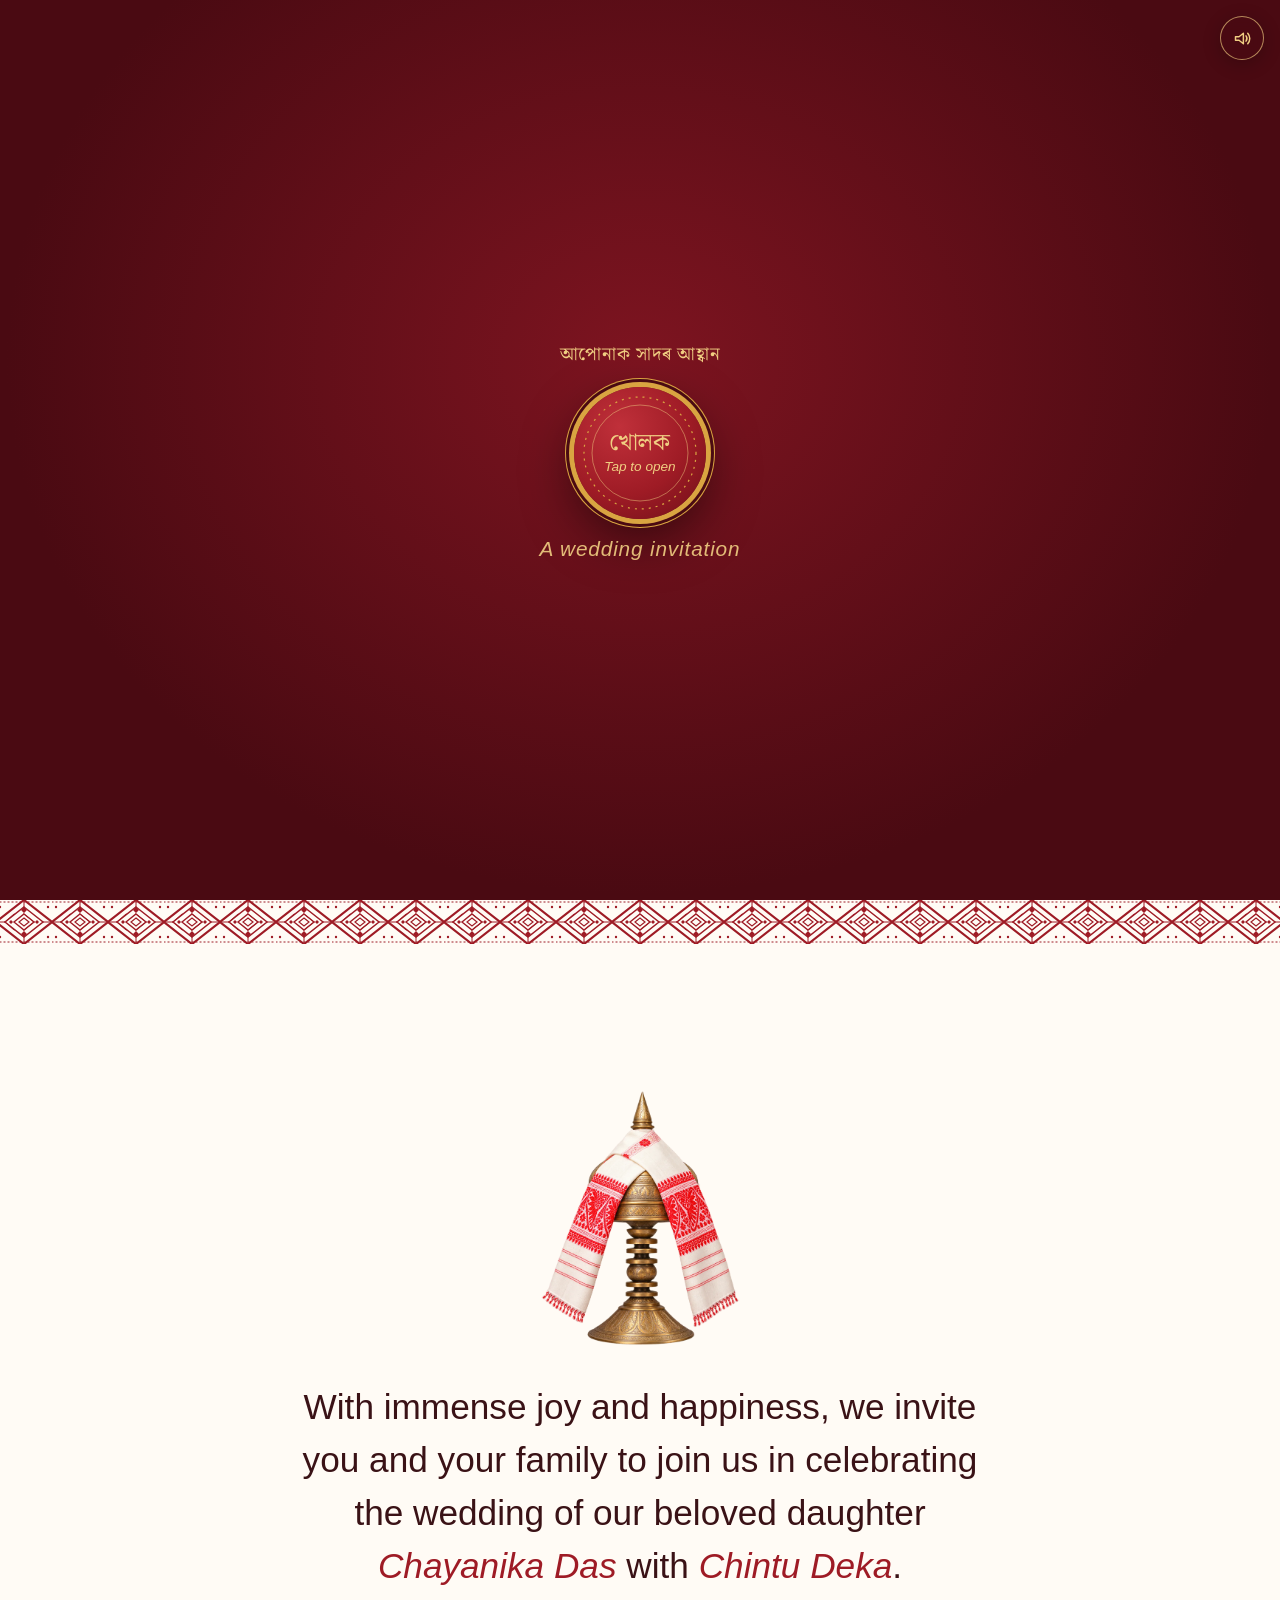
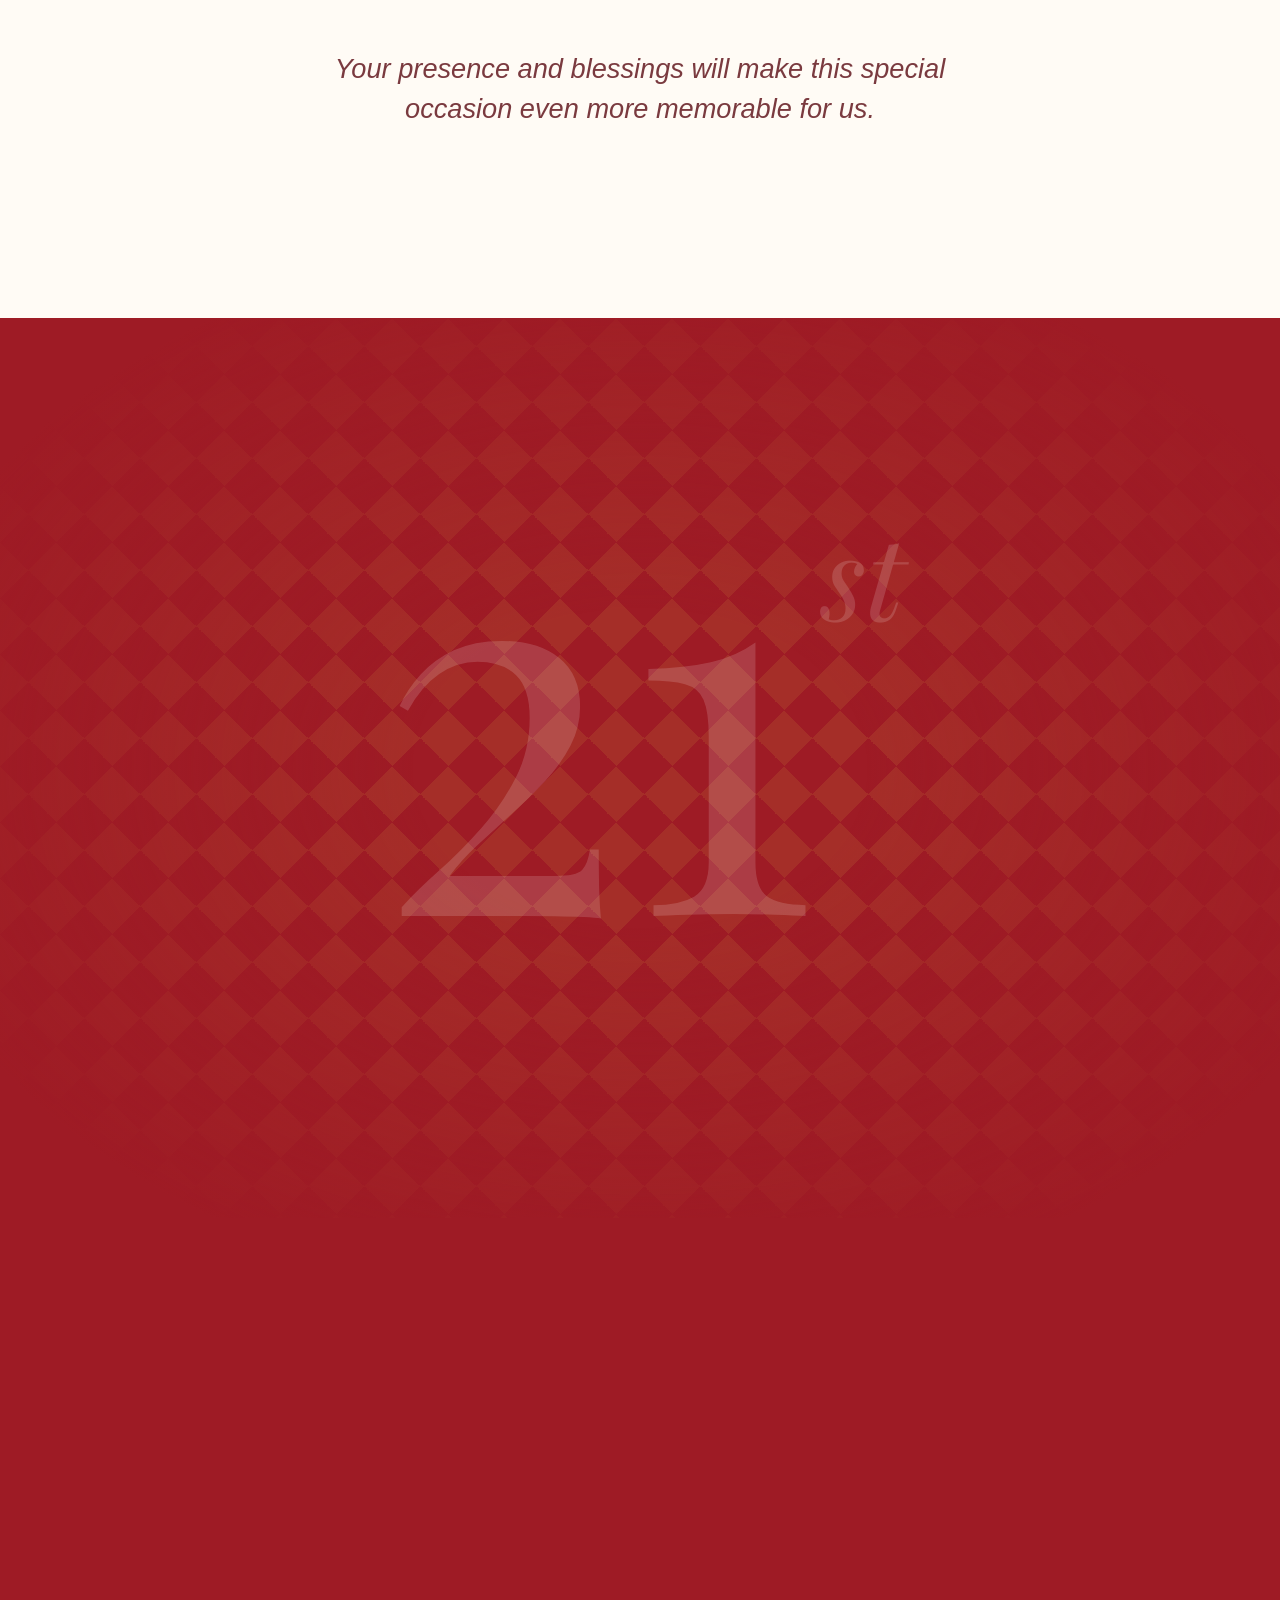
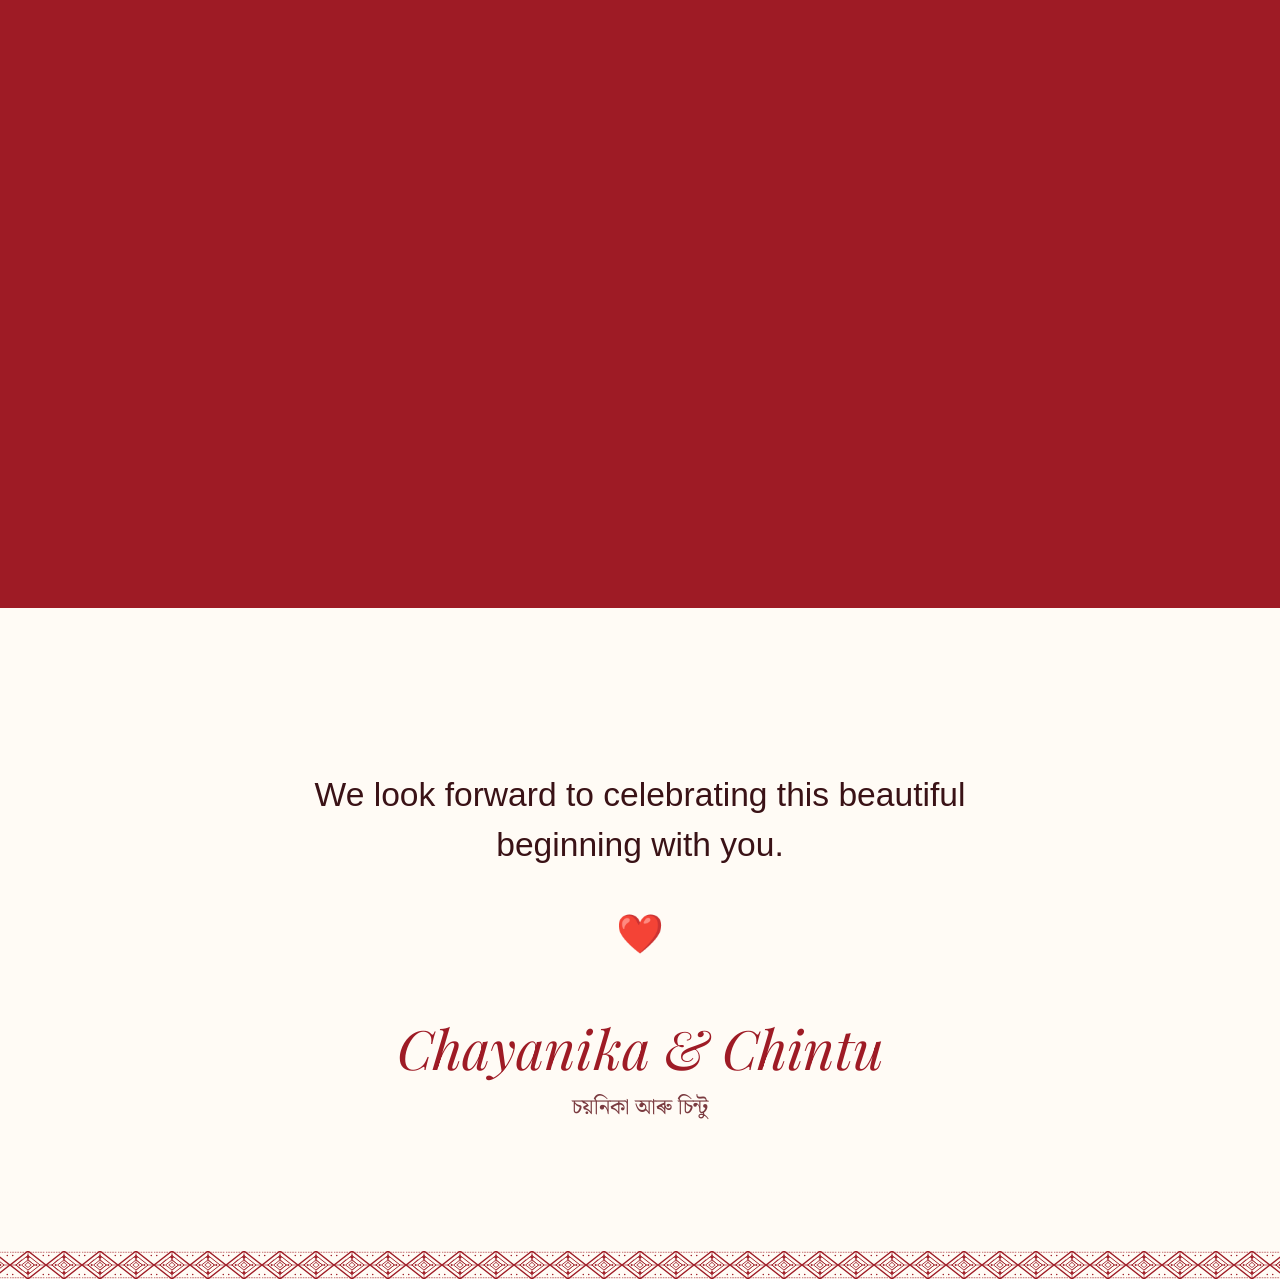
<file: index.html>
<!DOCTYPE html>
<html lang="en">
<head>
<meta charset="utf-8">
<meta name="viewport" content="width=device-width, initial-scale=1, viewport-fit=cover">
<title>Chayanika weds Chintu · 21 November 2026</title>
<link rel="preconnect" href="https://fonts.googleapis.com">
<link href="https://fonts.googleapis.com/css2?family=Playfair+Display:ital,wght@0,400;0,500;1,400;1,500&family=Noto+Serif+Bengali:wght@400;600&display=swap" rel="stylesheet">
<link rel="stylesheet" href="wedding-invitation.css">
</head>
<body class="locked">
<div id="thread"></div>
<audio id="wedding-music" src="Wedding%20Invitation.mp3" loop autoplay preload="auto"></audio>
<button class="music-toggle" id="music-toggle" type="button" aria-label="Turn music off" aria-pressed="true">
  <svg class="music-on" viewBox="0 0 24 24" aria-hidden="true"><path d="M4 10v4h4l5 4V6l-5 4H4Z"/><path d="M16 9a5 5 0 0 1 0 6m2-9a9 9 0 0 1 0 12"/></svg>
  <svg class="music-off" viewBox="0 0 24 24" aria-hidden="true"><path d="M4 10v4h4l5 4V6l-5 4H4Z"/><path d="m17 9 5 6m0-6-5 6"/></svg>
</button>

<!-- gate with seal -->
<section id="gate" aria-label="Invitation envelope">
  <div class="gamusa top"></div>
  <div class="gate-in">
    <p class="bn">আপোনাক সাদৰ আহ্বান</p>
    <button class="seal" id="seal" aria-label="Open the invitation">
      <svg viewBox="0 0 132 132" aria-hidden="true"><circle cx="66" cy="66" r="56" fill="none" stroke="#D9A441" stroke-width="1.2" stroke-dasharray="2 5"/><circle cx="66" cy="66" r="48" fill="none" stroke="#F0CE82" stroke-width=".8" opacity=".6"/></svg>
      <span>খোলক<small>Tap to open</small></span>
    </button>
    <p class="en">A wedding invitation</p>
  </div>
  <div class="gamusa bot"></div>
</section>

<main>
  <!-- hero -->
  <header class="hero">
    <div class="hero-in">
      <p class="blessing">শুভ বিবাহ</p>
      <h1>
        <span class="name n1"><span>Chayanika Das</span></span>
        <span class="weds">weds</span>
        <span class="name n2"><span>Chintu Deka</span></span>
      </h1>
      <p class="bn-name">চয়নিকা দাস &nbsp;•&nbsp; চিন্টু ডেকা</p>
      <p class="hero-date">21 · 11 · 2026</p>
    </div>
    <a class="scroll-hint" href="#close">
      <svg viewBox="0 0 24 24" aria-hidden="true"><path d="M12 4v15m-6-6 6 6 6-6"/></svg>
      <span>Keep scrolling</span>
    </a>
  </header>
  <div class="gamusa"></div>

  <div class="page">
    <!-- invitation -->
    <section class="invite" id="invite">
      <img src="sorai.webp" alt="Sorai" class="sorai" width="200" height="auto">
      <p class="rv">With immense joy and happiness, we invite you and your family to join us in celebrating the wedding of our beloved daughter <span class="names">Chayanika Das</span> with <span class="names">Chintu Deka</span>.</p>
      <p class="rv soft">Your presence and blessings will make this special occasion even more memorable for us.</p>
    </section>

    <!-- date -->
    <section class="when" id="when" aria-label="Date and time">
      <div class="pin"><div class="pin-in">
        <div class="day">Saturday</div>
        <div class="big">21<sup>st</sup></div>
        <div class="mon">NOVEMBER 2026</div>
        <div class="time">1 pm onwards</div>
      </div></div>
    </section>

    <!-- closing -->
    <section class="close" id="close">
      <p class="rv">We look forward to celebrating this beautiful beginning with you.</p>
      <div class="heart rv" aria-hidden="true">❤️</div>
      <div class="sign rv">Chayanika &amp; Chintu<small>চয়নিকা আৰু চিন্টু</small></div>
    </section>
  </div>
</main>
<footer><div class="gamusa slim"></div></footer>

<script src="wedding-invitation.js?v=7"></script>
</body>
</html>
</file>
<file: wedding-invitation.css>
:root{
  --red:#9E1B25; --deep:#4A0A12; --gold:#D9A441; --gold2:#F0CE82; --ivory:#FFFBF5; --ink:#3A1216;
  --serif:Arial,Helvetica,sans-serif;
  --display:'Playfair Display',Georgia,serif;
  --bn:'Noto Serif Bengali',serif;
  box-sizing:border-box; padding-top:env(safe-area-inset-top,0px); padding-bottom:env(safe-area-inset-bottom,0px);
  color-scheme:light;
}
html{scroll-padding-top:env(safe-area-inset-top,0px);scroll-behavior:smooth}
*,*::before,*::after{box-sizing:inherit}
body{margin:0;background:var(--deep);color:var(--ink);font-family:var(--serif);overflow-x:hidden}
body.locked{overflow:hidden;height:100%}
html,body{height:auto}

/* Woven diamond motif inspired by traditional Assamese gamusa patterns */
.gamusa{height:44px;background:var(--ivory) url("gamusa-pattern.svg") repeat-x center/56px 44px}
.gamusa.slim{height:28px;background-size:36px 28px}

/* progress thread */
#thread{position:fixed;top:0;left:0;height:3px;width:100%;transform-origin:0 50%;transform:scaleX(0);background:var(--gold);z-index:20}
.music-toggle{position:fixed;z-index:60;top:calc(16px + env(safe-area-inset-top,0px));right:calc(16px + env(safe-area-inset-right,0px));
  display:grid;place-items:center;width:44px;height:44px;padding:10px;border:1px solid rgba(240,206,130,.65);border-radius:50%;
  background:rgba(74,10,18,.78);color:var(--gold2);cursor:pointer;backdrop-filter:blur(8px);
  box-shadow:0 4px 18px rgba(0,0,0,.22);transition:background .2s,transform .2s}
.music-toggle:hover{background:rgba(116,22,32,.92);transform:scale(1.06)}
.music-toggle:focus-visible{outline:2px solid var(--gold2);outline-offset:3px}
.music-toggle svg{width:21px;height:21px;fill:none;stroke:currentColor;stroke-width:1.7;stroke-linecap:round;stroke-linejoin:round}
.music-toggle .music-off{display:none}
.music-toggle[aria-pressed="false"] .music-on{display:none}
.music-toggle[aria-pressed="false"] .music-off{display:block}

/* ---------- gate ---------- */
#gate{position:fixed;inset:0;z-index:50;display:grid;place-items:center;text-align:center;
  background:radial-gradient(ellipse at 50% 40%,#7d1420,var(--deep) 70%);color:var(--gold2);
  transition:transform 1.4s cubic-bezier(.7,0,.2,1),opacity .6s 1s}
#gate .gamusa{display:none}
#gate .top{top:env(safe-area-inset-top,0px)}#gate .bot{bottom:env(safe-area-inset-bottom,0px)}
#gate.open{transform:translateY(-100%);opacity:0;pointer-events:none}
.gate-in{padding:24px;display:flex;flex-direction:column;align-items:center;gap:18px}
.gate-in{position:relative}
.gate-in p{margin:0;letter-spacing:.04em}
.gate-in .bn{font-family:var(--bn);font-size:1.15rem}
.gate-in .en{font-style:italic;font-size:1.3rem;opacity:.9}
.seal{all:unset;cursor:pointer;width:132px;height:132px;border-radius:50%;display:grid;place-items:center;position:relative;
  background:radial-gradient(circle at 35% 30%,#c0303a,var(--red) 55%,#6d0f18);
  box-shadow:0 0 0 5px var(--gold),0 0 0 8px var(--deep),0 0 0 9px var(--gold),0 18px 50px rgba(0,0,0,.55);
  color:var(--gold2);font-family:var(--bn);font-size:1.5rem;animation:pulse 2.8s ease-in-out infinite;transition:transform .5s}
.seal:focus-visible{outline:3px solid var(--gold2);outline-offset:10px}
.seal svg{position:absolute;inset:0;width:100%;height:100%}
.seal span{position:relative;line-height:1.1;text-align:center}
.seal small{display:block;font-family:var(--serif);font-style:italic;font-size:.85rem;margin-top:4px}
@keyframes pulse{50%{box-shadow:0 0 0 5px var(--gold),0 0 0 8px var(--deep),0 0 0 9px var(--gold),0 0 60px 14px rgba(217,164,65,.35),0 18px 50px rgba(0,0,0,.55)}}
#gate.open .seal{transform:scale(1.5) rotate(18deg)}

/* ---------- hero ---------- */
.hero{min-height:100svh;display:grid;place-items:center;text-align:center;color:var(--gold2);position:relative;overflow:hidden;
  background:linear-gradient(180deg,#4A0A12 0%,#5B1019 35%,#711D24 68%,#81402C 100%)}
.hero-in{position:relative;padding:12vh 20px;width:100%}
.blessing{font-family:var(--bn);font-size:clamp(.95rem,3.4vw,1.2rem);margin:0 0 4vh;opacity:0}
.name{display:block;overflow:hidden;font-family:var(--display);font-size:clamp(3.6rem,17vw,11.5rem);line-height:.95;font-weight:500;font-style:italic;color:#fff;letter-spacing:-.01em}
.name>span{display:block;transform:translateY(105%)}
.bn-name{font-family:var(--bn);font-size:clamp(1rem,3.8vw,1.6rem);color:var(--gold2);opacity:0;margin:1.2vh 0 0}
.weds{display:flex;align-items:center;justify-content:center;gap:14px;margin:3.5vh 0;font-family:var(--display);font-size:clamp(1.1rem,4vw,1.7rem);opacity:0}
.weds::before,.weds::after{content:"";width:min(18vw,110px);height:1px;background:var(--gold)}
.hero-date{margin-top:6vh;font-family:var(--display);font-size:clamp(1.1rem,3.6vw,1.5rem);letter-spacing:.14em;opacity:0}
.scroll-hint{position:fixed;z-index:19;left:50%;bottom:calc(22px + env(safe-area-inset-bottom,0px));display:flex;align-items:center;gap:9px;
  padding:10px 16px;border:1px solid rgba(240,206,130,.5);background:rgba(74,10,18,.82);color:var(--gold2);
  font-family:var(--serif);font-size:.9rem;letter-spacing:.04em;text-decoration:none;translate:-50% 8px;
  opacity:0;visibility:hidden;transition:opacity .35s,visibility .35s,translate .35s;backdrop-filter:blur(8px)}
.scroll-hint svg{width:17px;height:17px;fill:none;stroke:currentColor;stroke-width:1.7;stroke-linecap:round;stroke-linejoin:round;animation:scroll-nudge 1.5s ease-in-out infinite}
.scroll-hint:focus-visible{outline:2px solid var(--gold2);outline-offset:4px}
body.revealed .scroll-hint.is-visible{opacity:1;visibility:visible;translate:-50% 0}
@keyframes scroll-nudge{50%{transform:translateY(4px)}}
body.revealed .blessing{animation:fade 1.2s .5s forwards}
body.revealed .name>span{animation:rise 1.3s cubic-bezier(.2,.8,.2,1) forwards}
body.revealed .n1>span{animation-delay:.8s}body.revealed .n2>span{animation-delay:1.35s}
body.revealed .bn-name{animation:fade 1.2s 1.9s forwards}
body.revealed .weds{animation:fade 1.2s 1.1s forwards}
body.revealed .hero-date{animation:fade 1.2s 2.3s forwards}
@keyframes rise{to{transform:none}}@keyframes fade{to{opacity:1}}

/* ---------- invitation ---------- */
.page{background:var(--ivory)}
.invite{max-width:760px;margin:0 auto;padding:16vh 26px;text-align:center}
.jaapi{width:84px;height:auto;margin:0 auto 28px;display:block}
.invite p{font-size:clamp(1.45rem,4.6vw,2.2rem);line-height:1.5;margin:0 0 1.6em;font-weight:400}
.invite p.soft{font-style:italic;color:#7a3a3f;font-size:clamp(1.2rem,3.8vw,1.7rem)}
.invite .names{font-style:italic;color:var(--red);font-weight:500}
.rv{opacity:0;transform:translateY(34px);transition:opacity 1.1s,transform 1.1s cubic-bezier(.2,.8,.2,1)}
.rv.in{opacity:1;transform:none}

/* ---------- date (scroll-pinned) ---------- */
.when{height:210vh;position:relative;background:var(--red);color:var(--gold2)}
.pin{position:sticky;top:0;height:100svh;display:grid;place-items:center;text-align:center;overflow:hidden}
.pin::before{content:"";position:absolute;inset:0;opacity:.14;
  background:conic-gradient(from 45deg at 50% 50%,var(--gold) 25%,transparent 0 50%,var(--gold) 0 75%,transparent 0) 0 0/56px 56px}
.pin::after{content:"";position:absolute;inset:0;background:radial-gradient(ellipse at center,transparent 25%,var(--red) 85%)}
.pin-in{position:relative;z-index:1;padding:0 20px}
.day{font-family:var(--display);font-size:clamp(1.3rem,4.5vw,2rem);font-style:italic;opacity:calc(var(--p,0)*3)}
.big{font-family:var(--display);font-size:clamp(9rem,44vw,26rem);line-height:.85;color:#fff;font-weight:400;margin:2vh 0;
  transform:scale(calc(1.25 - var(--p,0)*.25));opacity:calc(.15 + var(--p,0)*1.6)}
.big sup{font-size:.22em;vertical-align:top;position:relative;top:.4em;font-style:italic;margin-left:.05em}
.mon{font-family:var(--display);font-size:clamp(1.6rem,6vw,3rem);letter-spacing:.2em;opacity:calc((var(--p,0) - .2)*3)}
.time{position:relative;isolation:isolate;margin-top:5vh;display:inline-block;padding:16px 38px;font-family:var(--display);font-size:clamp(1.2rem,4vw,1.7rem);
  opacity:calc((var(--p,0) - .45)*4);transform:translateY(calc((1 - var(--p,0))*30px))}
.time::before,.time::after{content:"";position:absolute;pointer-events:none;clip-path:polygon(0 10px,10px 10px,10px 0,calc(100% - 10px) 0,calc(100% - 10px) 10px,100% 10px,100% calc(100% - 10px),calc(100% - 10px) calc(100% - 10px),calc(100% - 10px) 100%,10px 100%,10px calc(100% - 10px),0 calc(100% - 10px))}
.time::before{inset:0;z-index:-2;border:1px solid var(--gold);background:linear-gradient(135deg,rgba(240,206,130,.1),transparent 48%,rgba(217,164,65,.06))}
.time::after{inset:5px;z-index:-1;border:1px solid rgba(240,206,130,.48)}

/* ---------- closing ---------- */
.close{max-width:720px;margin:0 auto;padding:18vh 26px 14vh;text-align:center}
.close p{font-size:clamp(1.4rem,4.4vw,2.1rem);line-height:1.5;margin:0 0 1.2em}
.heart{display:inline-block;color:var(--red);animation:beat 1.8s infinite;font-size:2.4rem}
@keyframes beat{0%,60%,100%{transform:scale(1)}20%{transform:scale(1.25)}40%{transform:scale(1.1)}}
.sign{font-family:var(--display);font-size:clamp(2rem,8vw,3.4rem);font-style:italic;color:var(--red);margin-top:6vh}
.sign small{display:block;font-family:var(--bn);font-style:normal;font-size:.4em;color:#7a3a3f;margin-top:6px}
footer{background:var(--deep)}

@media (prefers-reduced-motion:reduce){
  *{animation-duration:.01s!important;animation-delay:0s!important;transition-duration:.01s!important}
  html{scroll-behavior:auto}
  .scroll-hint svg{animation:none}
}
.hero h1{margin:0}


.sorai{margin-bottom: 20px;}
</file>
